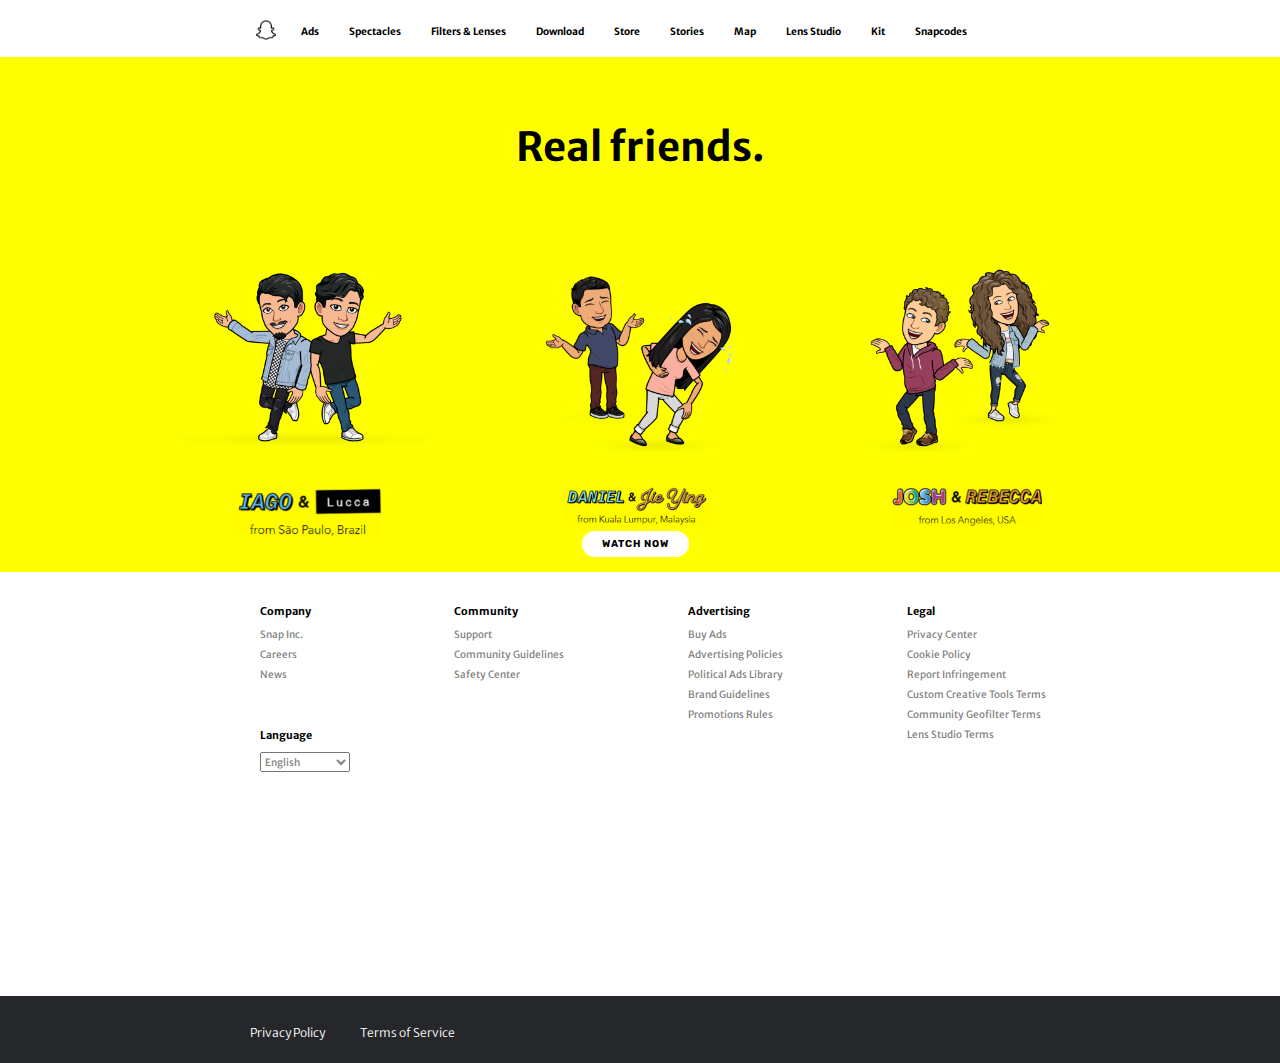
<file: Snapchat clone/index.html>
<!DOCTYPE html>
<html lang="en">
<head>
  <meta charset="UTF-8">
  <meta name="viewport" content="width=device-width, initial-scale=1.0">
  <meta http-equiv="X-UA-Compatible" content="ie=edge">
  <link rel="stylesheet" href="style.css">
  <link rel="icon" href="fav.ico">
  <link href="https://fonts.googleapis.com/css?family=Overpass&display=swap" rel="stylesheet">
  <title>Snapchat - The fastest way to share a moment</title>
</head>
<body>
    <div class="nav">
      <ul class="menu">
        <img class="menu-item" id="logo" src="assets/snapchat-logo.png" alt="snapchat-logo">
        <li class="menu-item"><a href=""><b>Ads</b></a></li>
        <li class="menu-item"><a href=""><b>Spectacles</b></a></li>
        <li class="menu-item"><a href=""><b>Filters & Lenses</b></a></li>
        <li class="menu-item"><a href=""><b>Download</b></a></li>
        <li class="menu-item"><a href=""><b>Store</b></a></li>
        <li class="menu-item"><a href=""><b>Stories</b></a></li>
        <li class="menu-item"><a href=""><b>Map</b></a></li>
        <li class="menu-item"><a href=""><b>Lens Studio</b></a></li>
        <li class="menu-item"><a href=""><b>Kit</b></a></li>
        <li class="menu-item"><a href=""><b>Snapcodes</b></a></li>
      </ul>
    </div>
    <section class="home">
      <h1>Real friends.</h1>
      <div id="bitmoji">
        <article>
            <img  class="bitmoji" src="assets/bitmoji-left.png" alt="">
            <img  class="bitmoji" id="bottom" src="assets/left.png" alt="">
        </article>
        <article>
            <img  class="bitmoji" id src="assets/bitmoji-center.png" alt="">
            <img  class="bitmoji" id="bottom" src="assets/center.png" alt="">
        </article>
        <article>
            <img class="bitmoji" src="assets/bitmoji-right.png" alt="">
            <img  class="bitmoji" id="bottom" src="assets/right.png" alt="">
        </article>
    </div>
    <div class="button"><a href="#" class="square_btn">WATCH NOW</a></div>
</section>
<div class="footer-container">
  <div class="footer">
    <div class="footer-heading footer-1">
       <h6>Company</h6>
       <a href="">Snap Inc.</a>
       <a href="">Careers</a>
       <a href="">News</a>
       <h6 id="language">Language</h6>
       <select name="Language" id="Language">
        <option value="English">English</option>
        <option value="Hindi">Hindi</option>
        <option value="Tamil">Tamil</option>
        <option value="Kannada">Kannada</option>
      </select>
    </div>
    <div class="footer-heading footer-2">
      <h6>Community</h6>
      <a href="">Support</a>
      <a href="">Community Guidelines</a>
      <a href="">Safety Center</a>
   </div>
   <div class="footer-heading footer-3">
    <h6>Advertising</h6>
    <a href="">Buy Ads</a>
    <a href="">Advertising Policies</a>
    <a href="">Political Ads Library</a>
    <a href="">Brand Guidelines</a>
    <a href="">Promotions Rules</a>
   </div>
   <div class="footer-heading footer-4">
    <h6>Legal</h6>
    <a href="">Privacy Center</a>
    <a href="">Cookie Policy</a>
    <a href="">Report Infringement</a>
    <a href="">Custom Creative Tools Terms</a>
    <a href="">Community Geofilter Terms</a>
    <a href="">Lens Studio Terms</a>
   </div>
  </div>
</div>
<footer class="site-footer">
  <div class="container">
    <div class="row">
      <div class="col-md-8 col-sm-6 col-xs-12">
        <a href="#" id="closer">Privacy Policy</a>
        <a href="#" id="closer">Terms of Service</a>
        </p>
      </div>
    </div>
  </div>
</footer>
</body>
</html>
</file>
<file: Snapchat clone/style.css>
@import url('https://fonts.googleapis.com/css2?family=Merriweather+Sans:wght@300;400;500&display=swap');
@import url('https://fonts.googleapis.com/css2?family=Rubik:wght@700&display=swap');

*{
    margin: 0;
    padding: 0;
    list-style: none;
    text-decoration: none;
    font-family: "Merriweather Sans";
  }
  .nav{
    background-color: white;
    margin-top:0px;
  }

  #logo{
height: 20px;
width: 20px;
margin-right: 10px;
margin-top:20px ;
  }

  .menu{
    display: flex;
    margin-left: 20%;
    margin-right: 20%;
  }
  .menu-item{
    margin-top: 18px;
    display: flexbox;
    align-content: center;
    
  }
  .menu-item a{
    color: black;
    padding: 15px;
    position: relative;
    font-size: 10px;
    font-weight: 500px;
  }
  .menu-item a::after{
    content: "";
    align-items: center;
    position: absolute;
    display: none;
    left: 30%;
    
    width: 40%;
    height: 2px;
    background-color:black;
    border-radius: 5px;
    
  }
  .menu-item a:hover::after{
    display: block;
  }
  
   .home {
       margin-top: 17px;
       background:yellow;
       height: 515px;
   }

   h1{
       padding-top: 50px;
       text-align: center;
       font-size: 40px;
   }

   .bitmoji{
       height: 250px;
       width: 250px;
   }

   article{
    
    color: black;
    height: 200px;
    width: 300px;
    display: flex;
    flex-direction: column;
    align-items: center;
    justify-content: space-around;
    border-radius: 5%;
    text-align: center;
    margin-right: 30px;
    margin-left: 0px;
    
}

#bitmoji {

    display: flex;
    flex-direction: row;
    align-items: center;
    padding: 60px;
    padding-left: 157px;
    
}


.bitmoji{
    display: flex;
    margin: 10px 0px;
    width: 100%;
    
}

#bottom{
height: 50px;
width: 150px;
}

section{
    align-items: center;
    align-self: center;
    align-content: center;
}

.square_btn{
    display: inline-block;
    padding: 7px 20px;
	border-radius: 25px;
    text-decoration: none;
    color: black;
    background: white;
    font-family: "Rubik";
    font-weight: 700;
    font-size: 10px;
    letter-spacing: 1px;
}

.button{
    padding-left: 45.5%;
    padding-top: 3%;
}

.footer-container{
  padding-bottom: 2rem;
  padding-top: 2rem;
}

.footer{
  width:80%;
  height: 40vh;
  display:flex;
  justify-content: center;
  flex-wrap: wrap;
  margin: 0 auto;
}

.footer-heading{
  display: flex;
  flex-direction: column;
  margin-right: 4rem;
  
}

h6{
  padding-bottom: 10px;
}

a{
  font-size: 10px;
  padding-bottom: 7px;
  color:gray;
  font-weight:300px ;
}

a:hover{
  
  color:black;
  
}

.footer-heading h2{
  margin-bottom: 2rem;
}

.footer-2,.footer-3{
  padding-left: 30px;
  padding-right: 30px;
}

.footer-1{
  margin-left: 90px;
  padding-right: 10px;
}

.footer-4{
  padding-left: 30px;

}


#language{
  padding-top: 40px;
}

select{
  color: gray;
  height: 20px;
  width: 90px;
  font-size: 10px;
}

.close{
  background-color: black;
  height:50px;
}

#closer{
  font-size:12px;
  text-align: center;
  color: white;
  font-weight: 100;
  align-content: center;
  padding-right: 30px;
  

}

.site-footer
{
  background-color:#26272b;
  padding:20px 0 20px 250px;
  font-size:30px;
  line-height:20px;
  color:white;
}

.site-footer #closer:hover{
  color: gray;
}
</file>
